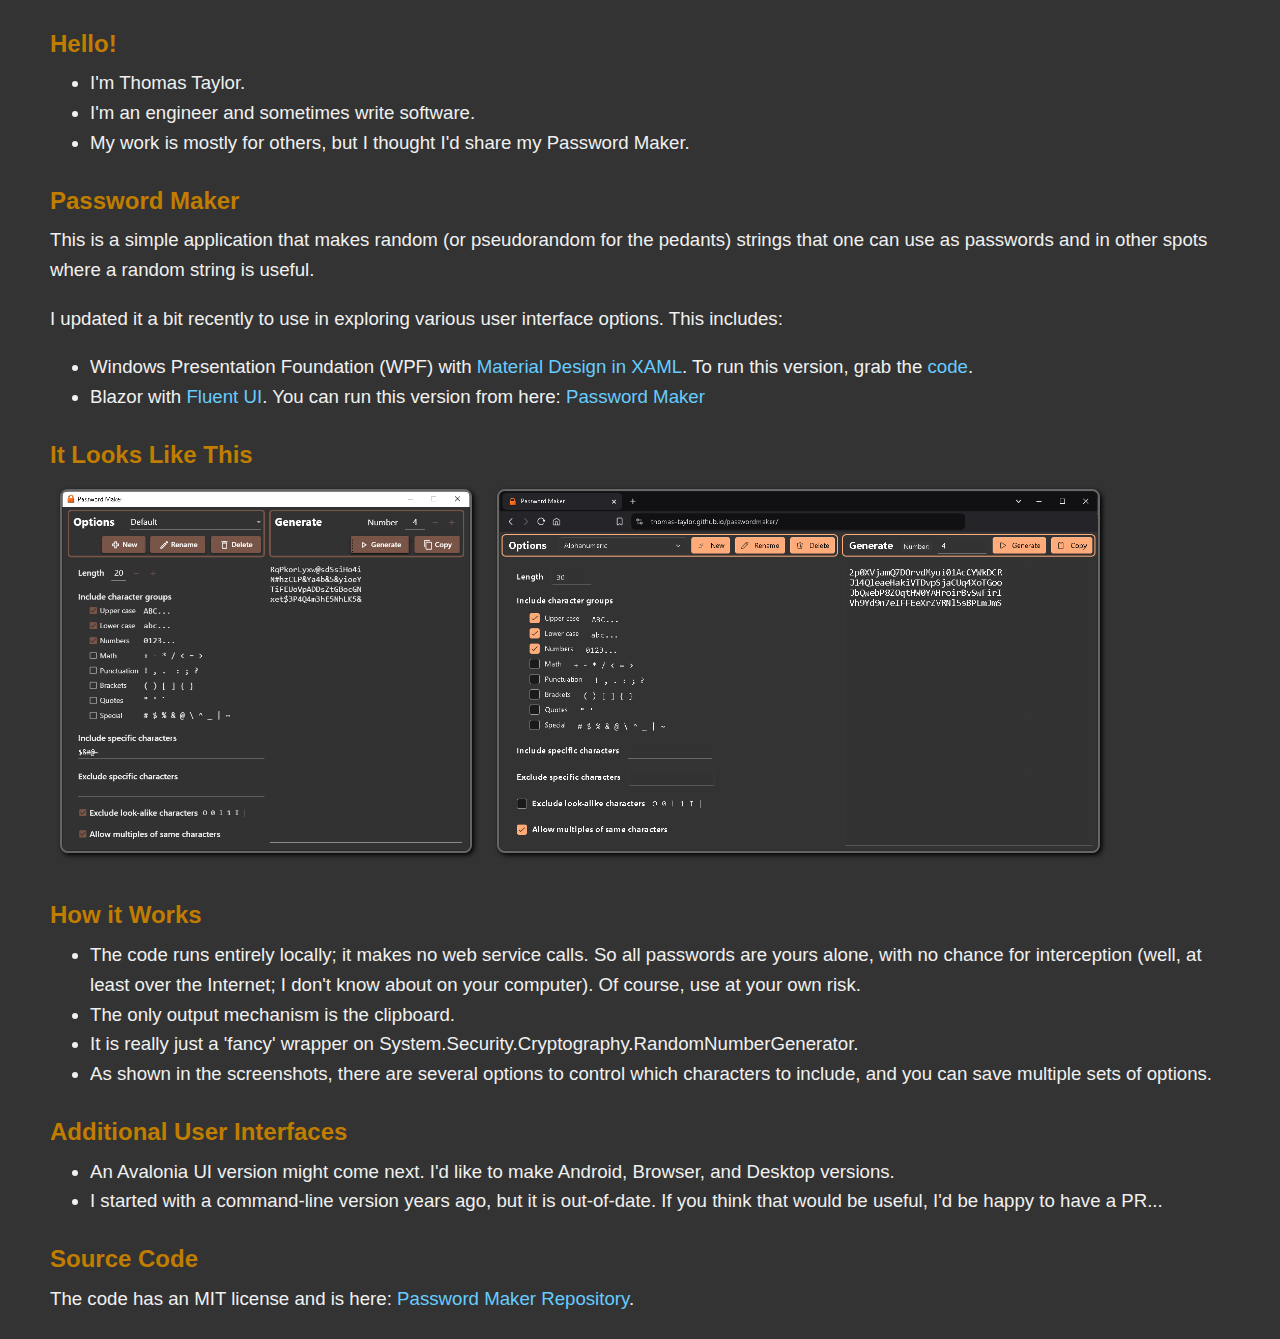
<file: index.html>
<!DOCTYPE html>
<html lang="en">
<head>
    <meta charset="utf-8" />
    <link rel="stylesheet" href="app.css" />
    <title>Thomas at GitHub</title>
</head>
<body>
<h3 class="header">Hello!</h3>
<ul class="lists">
    <li>I'm Thomas Taylor.</li>
    <li>I'm an engineer and sometimes write software.</li>
    <li>My work is mostly for others, but I thought I'd share my Password Maker.</li>
</ul>
<h3 class="header">Password Maker</h3>
<p style="margin-top: 5px;">This is a simple application that makes random (or pseudorandom for the pedants) strings that one can use as passwords and in other spots where a random string is useful.</p>
<p>I updated it a bit recently to use in exploring various user interface options. This includes:</p>
<ul class="lists">
    <li>Windows Presentation Foundation (WPF) with <a href="https://github.com/MaterialDesignInXAML/MaterialDesignInXamlToolkit">Material Design in XAML</a>. To run this version, grab the <a href="https://github.com/thomas-taylor/password-maker">code</a>.</li>
    <li>Blazor with <a href="https://www.fluentui-blazor.net/">Fluent UI</a>. You can run this version from here: <a href="https://thomas-taylor.github.io/passwordmaker/">Password Maker</a></li>
</ul>
<h3 class="header">It Looks Like This</h3>
<div class="screenshots">
    <img src="pm-wpf.png" alt="WPF Screenshot" />
    <img src="pm-blazor.png" alt="Blazor Screenshot" />
</div>
<h3 class="header">How it Works</h3>
<ul class="lists">
    <li>The code runs entirely locally; it makes no web service calls. So all passwords are yours alone, with no chance for interception (well, at least over the Internet; I don't know about on your computer).  Of course, use at your own risk.</li>
    <li>The only output mechanism is the clipboard.</li>
    <li>It is really just a 'fancy' wrapper on System.Security.Cryptography.RandomNumberGenerator.</li>
    <li>As shown in the screenshots, there are several options to control which characters to include, and you can save multiple sets of options.</li>
</ul>
<h3 class="header">Additional User Interfaces</h3>
<ul class="lists">
    <li>An Avalonia UI version might come next. I'd like to make Android, Browser, and Desktop versions.</li>
    <li>I started with a command-line version years ago, but it is out-of-date. If you think that would be useful, I'd be happy to have a PR...</li>
</ul>
<h3 class="header">Source Code</h3>
<p style="margin-top: 5px;">The code has an MIT license and is here: <a href="https://github.com/thomas-taylor/password-maker">Password Maker Repository</a>.</p>
</body>
</html>
</file>
<file: app.css>
body {
    background-color: #333333;
    font-family: "Segoe UI Variable", "Segoe UI", sans-serif;
    color: #f0f0f0;
    font-size: 14pt;
    margin: 25px 50px;
    line-height: 1.6;
}

.header {
    color: #c07d00;
    font-size: 18pt;
    margin-bottom: 5px;
}

a {
    color: #66ccff;
    text-decoration: none;
}
a:hover {
    text-decoration: underline;
    color: #c07d00;
}

.lists {
    margin-top: 0px;
    padding-left: 40px;
    margin-bottom: 20px;
}

.screenshots img {
    height: 360px;
    border: 2px solid #666666;
    border-radius: 8px;
    margin: 10px;
    box-shadow: 2px 2px 5px #000000;
    transition: transform 0.3s ease, box-shadow 0.3s ease;
}
.screenshots img:hover {
    transform: scale(1.05);
    box-shadow: 4px 4px 8px #000000;
}
</file>
